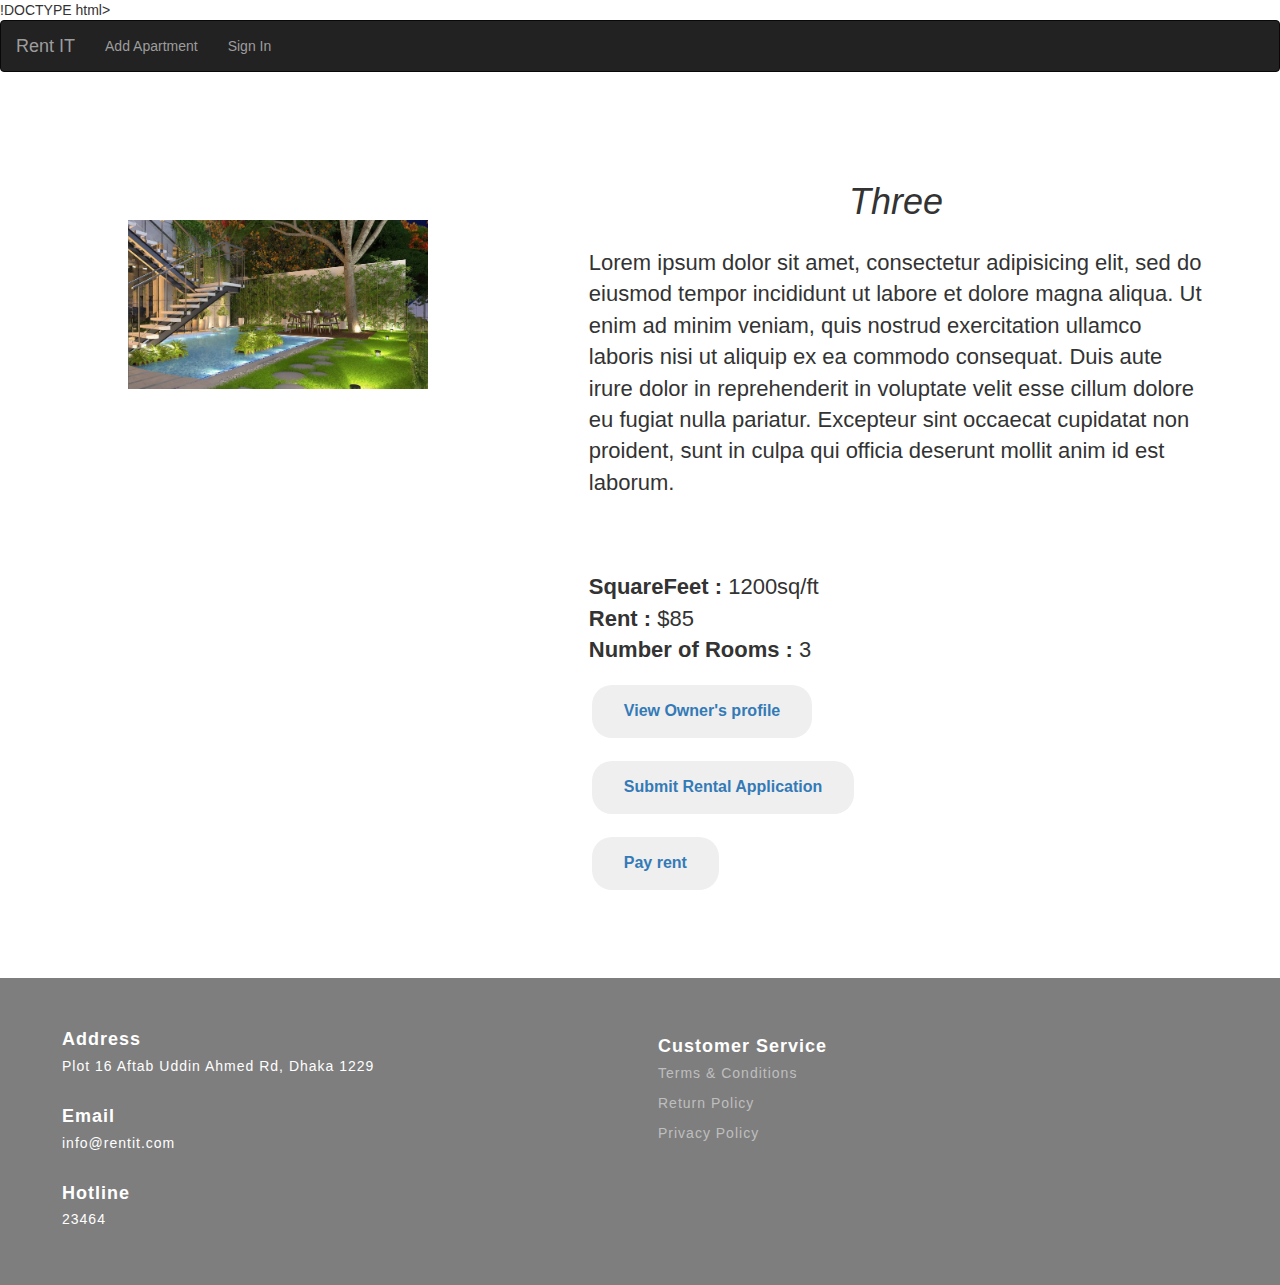
<file: a4.html>
!DOCTYPE html>
<html lang="en">
    <head>
        <meta charset="utf-8">
        <title>Sign up</title>
        <link rel="stylesheet" href="master.css">
        <link rel="stylesheet" href="https://cdn.jsdelivr.net/npm/bootstrap@3.3.7/dist/css/bootstrap.min.css" integrity="sha384-BVYiiSIFeK1dGmJRAkycuHAHRg32OmUcww7on3RYdg4Va+PmSTsz/K68vbdEjh4u" crossorigin="anonymous">
        <link rel="stylesheet" href="https://cdnjs.cloudflare.com/ajax/libs/font-awesome/6.1.1/css/all.min.css" integrity="sha512-KfkfwYDsLkIlwQp6LFnl8zNdLGxu9YAA1QvwINks4PhcElQSvqcyVLLD9aMhXd13uQjoXtEKNosOWaZqXgel0g==" crossorigin="anonymous" referrerpolicy="no-referrer" />
    </head>
<body>
    <nav class="navbar navbar-inverse">
        <div class="navbar-header ">
          <a class="navbar-brand" href="index.html"> Rent IT </a>
        </div>
 
        <ul class="nav navbar-nav">
          <li><a href="addapartment.html"> Add Apartment </a></li>
          <li><a href="signup.html"> Sign In </a></li>


        </ul>
 
 
    </nav>


    <div class="intro">


        <div class="intro-left">
          <img class="intro-logo" src="2.webp" alt="">
        </div>
 
        <div class="intro-right">
          <div class="intro-title">
            <h1> Three</h1>
          </div>
          <div class="intro-des">  
            <p>Lorem ipsum dolor sit amet, consectetur adipisicing elit, sed do eiusmod tempor incididunt ut labore et dolore magna aliqua. Ut enim ad minim veniam, quis nostrud exercitation ullamco laboris nisi ut aliquip ex ea commodo consequat. Duis aute irure dolor in reprehenderit in voluptate velit esse cillum dolore eu fugiat nulla pariatur. Excepteur sint occaecat cupidatat non proident, sunt in culpa qui officia deserunt mollit anim id est laborum.</p>
            <br>
            <br><b>SquareFeet :</b> 1200sq/ft
            <br><b>Rent :</b> $85
            <br><b>Number of Rooms :</b> 3
            <br><button class="submit-button"><a href="./ownerprofile.html"><b>View Owner's profile</b></a></button>
            <br><button class="submit-button"><a href="./rentalapplicationform.html"><b>Submit Rental Application</b></a></button>
            <br><button class="submit-button"><a href="./payment.html"><b>Pay rent</b></a></button>
 
          </div>
        </div>
      </div>

    <div class="footer" id="Footer">
        <div>
            <div class="foot">
                <div class="foot-box">
                    <div class="foot-left">
                        <div class="foot-title"><b>Address</b></div>
                        <div class="foot-info">
                            Plot 16 Aftab Uddin Ahmed Rd, Dhaka 1229
                        </div>
                    </div>
                    <div class="foot-left">
                        <div class="foot-title"><b>Email</b></div>
                        <div class="foot-info">
                            info@rentit.com
                        </div>
                    </div>
                    <div class="foot-left">
                        <div class="foot-title"><b>Hotline</b></div>
                        <div class="foot-info">
                            23464
                        </div>
                    </div>
                </div>
                <div class="foot-box">
                    <div class="foot-right">
                        <div class="foot-title"><b> Customer Service </b></div>
                        <div class="foot-info">
                            <p><a href="">Terms & Conditions</a></p>
                            <p><a href="">Return Policy</a></p>
                            <p><a href="">Privacy Policy</a></p>
                        </div>
                    </div>
                    <div class="foot-social">
                      <a href="#"
                          ><i class="fab fa-facebook-square"></i>
                      </a>
                      <a href="#"
                          ><i class="fas fa-code"></i>
                      </a>
                      <a
                          href="#"
                          ><i class="fab fa-linkedin"></i>
                      </a>
                      <a href="https://github.com/lamisadiya/RENT-IT"
                          ><i class="fab fa-github-square"></i>
                      </a>
                  </div>
                </div>
            </div>
        </div>
    </div>
  </body>
  </html>
</file>
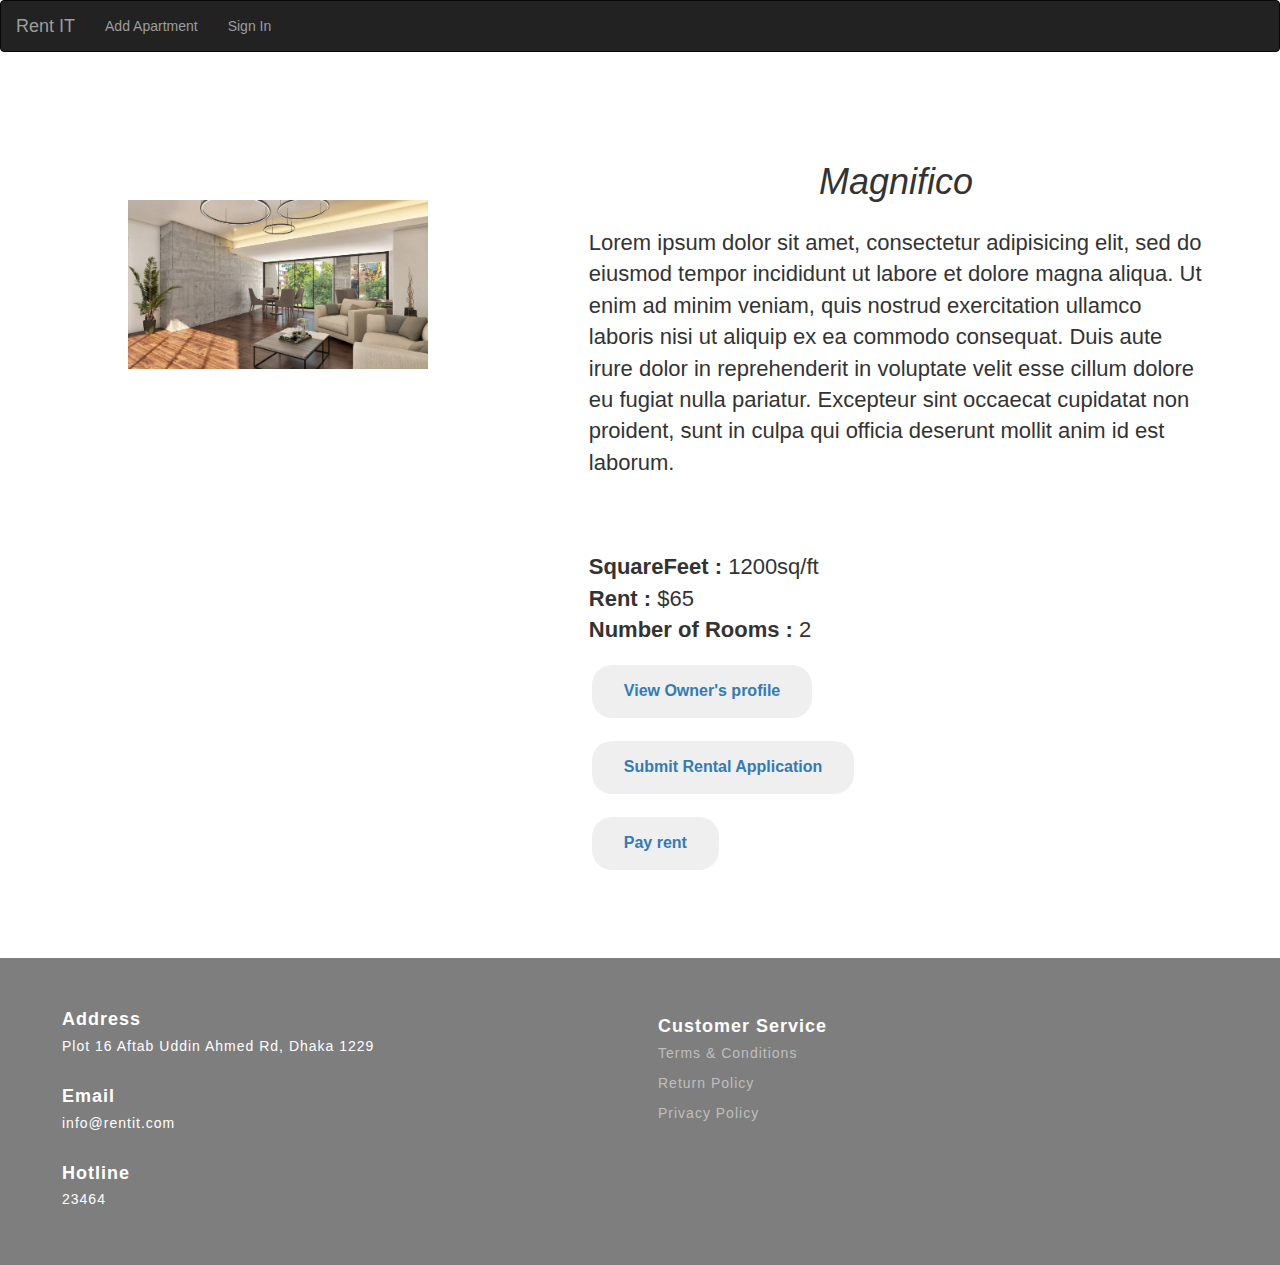
<file: a5.html>
<!DOCTYPE html>
<html lang="en">
    <head>
        <meta charset="utf-8">
        <title>Sign up</title>
        <link rel="stylesheet" href="master.css">
        <link rel="stylesheet" href="https://cdn.jsdelivr.net/npm/bootstrap@3.3.7/dist/css/bootstrap.min.css" integrity="sha384-BVYiiSIFeK1dGmJRAkycuHAHRg32OmUcww7on3RYdg4Va+PmSTsz/K68vbdEjh4u" crossorigin="anonymous">
        <link rel="stylesheet" href="https://cdnjs.cloudflare.com/ajax/libs/font-awesome/6.1.1/css/all.min.css" integrity="sha512-KfkfwYDsLkIlwQp6LFnl8zNdLGxu9YAA1QvwINks4PhcElQSvqcyVLLD9aMhXd13uQjoXtEKNosOWaZqXgel0g==" crossorigin="anonymous" referrerpolicy="no-referrer" />
    </head>
<body>
    <nav class="navbar navbar-inverse">
        <div class="navbar-header ">
          <a class="navbar-brand" href="index.html"> Rent IT </a>
        </div>
 
        <ul class="nav navbar-nav">
          <li><a href="addapartment.html"> Add Apartment </a></li>
          <li><a href="signup.html"> Sign In </a></li>


        </ul>
 
 
    </nav>


    <div class="intro">


        <div class="intro-left">
          <img class="intro-logo" src="1.webp" alt="">
        </div>
 
        <div class="intro-right">
          <div class="intro-title">
            <h1> Magnifico</h1>
          </div>
          <div class="intro-des">  
            <p>Lorem ipsum dolor sit amet, consectetur adipisicing elit, sed do eiusmod tempor incididunt ut labore et dolore magna aliqua. Ut enim ad minim veniam, quis nostrud exercitation ullamco laboris nisi ut aliquip ex ea commodo consequat. Duis aute irure dolor in reprehenderit in voluptate velit esse cillum dolore eu fugiat nulla pariatur. Excepteur sint occaecat cupidatat non proident, sunt in culpa qui officia deserunt mollit anim id est laborum.</p>
            <br>
            <br><b>SquareFeet :</b> 1200sq/ft
            <br><b>Rent :</b> $65
            <br><b>Number of Rooms :</b> 2
            <br><button class="submit-button"><a href="./ownerprofile.html"><b>View Owner's profile</b></a></button>
            <br><button class="submit-button"><a href="./rentalapplicationform.html"><b>Submit Rental Application</b></a></button>
            <br><button class="submit-button"><a href="./payment.html"><b>Pay rent</b></a></button>
 
          </div>
        </div>
      </div>

    <div class="footer" id="Footer">
        <div>
            <div class="foot">
                <div class="foot-box">
                    <div class="foot-left">
                        <div class="foot-title"><b>Address</b></div>
                        <div class="foot-info">
                            Plot 16 Aftab Uddin Ahmed Rd, Dhaka 1229
                        </div>
                    </div>
                    <div class="foot-left">
                        <div class="foot-title"><b>Email</b></div>
                        <div class="foot-info">
                            info@rentit.com
                        </div>
                    </div>
                    <div class="foot-left">
                        <div class="foot-title"><b>Hotline</b></div>
                        <div class="foot-info">
                            23464
                        </div>
                    </div>
                </div>
                <div class="foot-box">
                    <div class="foot-right">
                        <div class="foot-title"><b> Customer Service </b></div>
                        <div class="foot-info">
                            <p><a href="">Terms & Conditions</a></p>
                            <p><a href="">Return Policy</a></p>
                            <p><a href="">Privacy Policy</a></p>
                        </div>
                    </div>
                    <div class="foot-social">
                      <a href="#"
                          ><i class="fab fa-facebook-square"></i>
                      </a>
                      <a href="#"
                          ><i class="fas fa-code"></i>
                      </a>
                      <a
                          href="#"
                          ><i class="fab fa-linkedin"></i>
                      </a>
                      <a href="https://github.com/lamisadiya/RENT-IT"
                          ><i class="fab fa-github-square"></i>
                      </a>
                  </div>
                </div>
            </div>
        </div>
    </div>
  </body>
  </html>
</file>
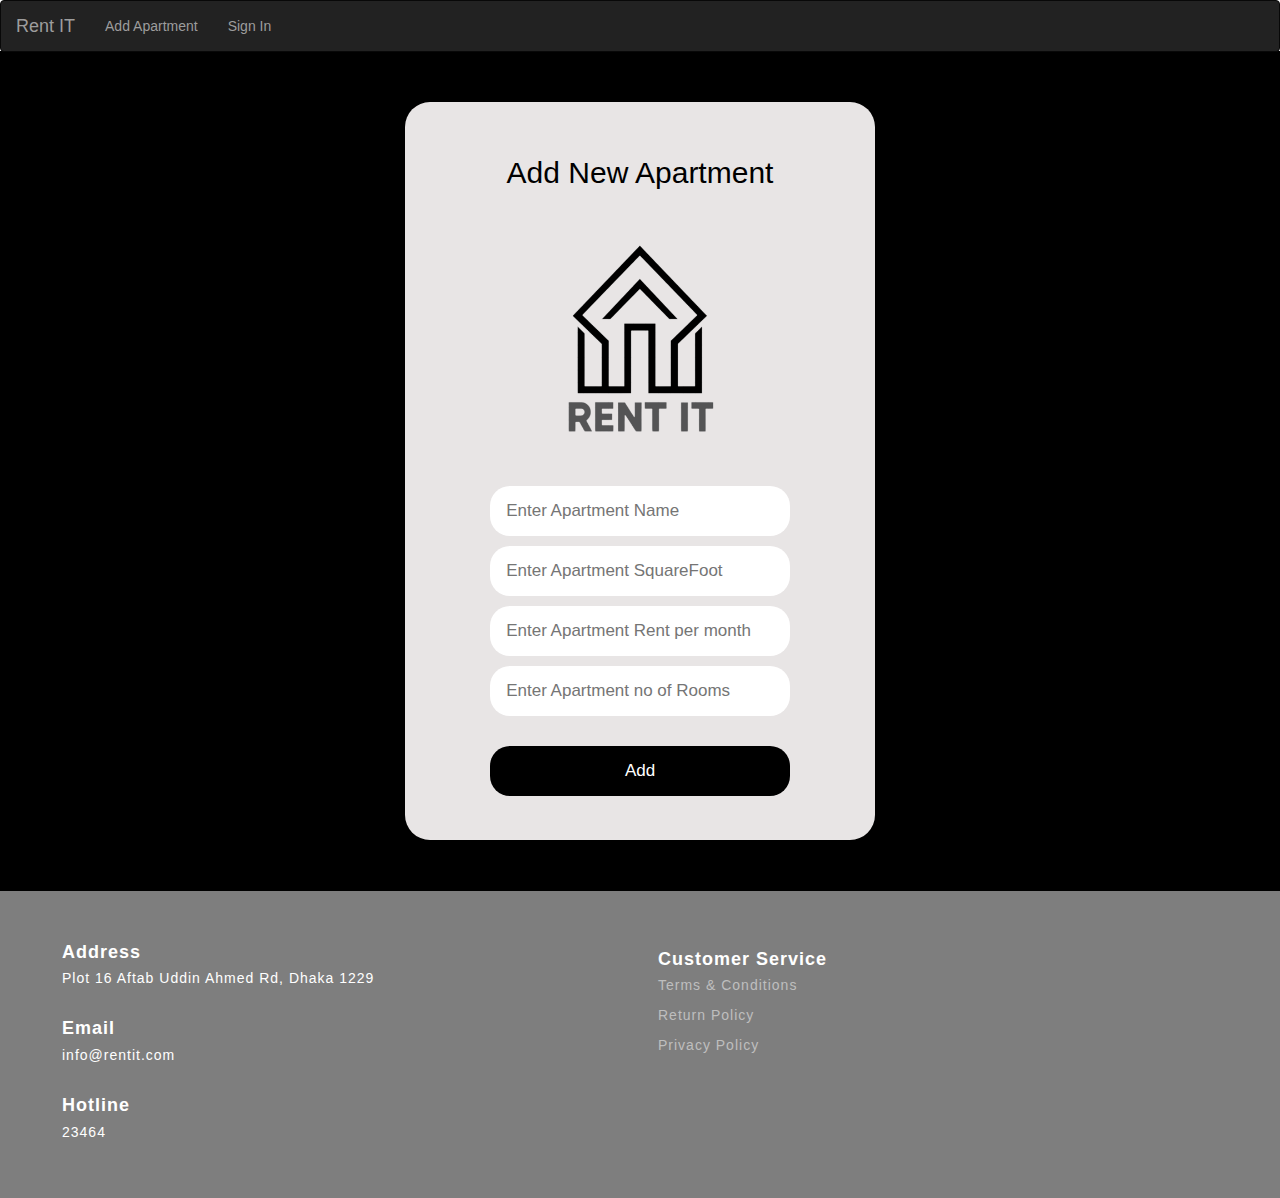
<file: addapartment.html>
<!DOCTYPE html>
<html lang="en">
    <head>
        <meta charset="utf-8">
        <title>Apartment Add</title>
        <link rel="stylesheet" href="master.css">
        <link rel="stylesheet" href="https://cdn.jsdelivr.net/npm/bootstrap@3.3.7/dist/css/bootstrap.min.css" integrity="sha384-BVYiiSIFeK1dGmJRAkycuHAHRg32OmUcww7on3RYdg4Va+PmSTsz/K68vbdEjh4u" crossorigin="anonymous">
        <link rel="stylesheet" href="https://cdnjs.cloudflare.com/ajax/libs/font-awesome/6.1.1/css/all.min.css" integrity="sha512-KfkfwYDsLkIlwQp6LFnl8zNdLGxu9YAA1QvwINks4PhcElQSvqcyVLLD9aMhXd13uQjoXtEKNosOWaZqXgel0g==" crossorigin="anonymous" referrerpolicy="no-referrer" />
    </head>
<body>
    <nav class="navbar navbar-inverse">
        <div class="navbar-header ">
          <a class="navbar-brand" href="index.html">Rent IT</a>
        </div>
 
        <ul class="nav navbar-nav">
            <li><a href="addapartment.html"> Add Apartment </a></li>
            <li><a href="signup.html">Sign In</a></li>
 
        </ul>
   
 
 
    </nav>
    <div>


    </div>


</div>
<div class="login" id="Login">
  <div class="log-box">
      <h2>Add New Apartment</h2>
      <img class="intro-logo" src="./rent-logo.png" alt="">
      <form action="" >
          <input type="text" class="login-input" name="username" placeholder="   Enter Apartment Name" required> <br>
          <input type="text" class="login-input" name="username" placeholder="   Enter Apartment SquareFoot" required> <br>
          <input type="text" class="login-input" name="username" placeholder="   Enter Apartment Rent per month" required> <br>
          <input type="text" class="login-input" name="username" placeholder="   Enter Apartment no of Rooms" required>  <br>                
          <br>
          <input class="login-input submit" type="submit" value="Add">
      </form>
     
  </div>
</div>
<div class="footer" id="Footer">
    <div>
        <div class="foot">
            <div class="foot-box">
                <div class="foot-left">
                    <div class="foot-title"><b>Address</b></div>
                    <div class="foot-info">
                        Plot 16 Aftab Uddin Ahmed Rd, Dhaka 1229
                    </div>
                </div>
                <div class="foot-left">
                    <div class="foot-title"><b>Email</b></div>
                    <div class="foot-info">
                        info@rentit.com
                    </div>
                </div>
                <div class="foot-left">
                    <div class="foot-title"><b>Hotline</b></div>
                    <div class="foot-info">
                        23464
                    </div>
                </div>
            </div>
            <div class="foot-box">
                <div class="foot-right">
                    <div class="foot-title"><b> Customer Service </b></div>
                    <div class="foot-info">
                        <p><a href="">Terms & Conditions</a></p>
                        <p><a href="">Return Policy</a></p>
                        <p><a href="">Privacy Policy</a></p>
                    </div>
                </div>
                <div class="foot-social">
                  <a href="#"
                      ><i class="fab fa-facebook-square"></i>
                  </a>
                  <a href="#"
                      ><i class="fas fa-code"></i>
                  </a>
                  <a
                      href="#"
                      ><i class="fab fa-linkedin"></i>
                  </a>
                  <a href="#"
                      ><i class="fab fa-github-square"></i>
                  </a>
              </div>
            </div>
        </div>
    </div>
</div>
</body>
</html>
</file>
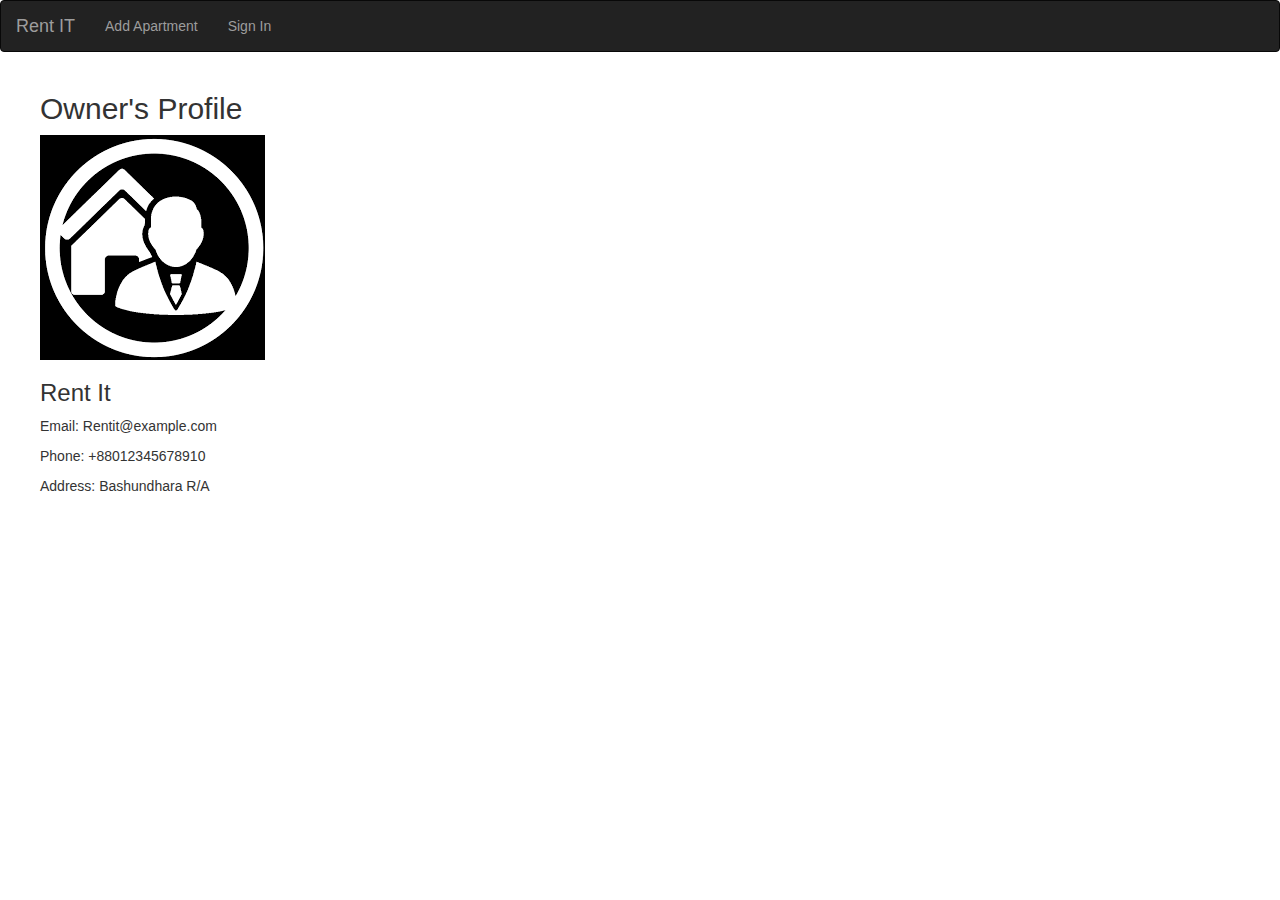
<file: ownerprofile.html>
<!DOCTYPE html>
<html lang="en" dir="ltr">
  <head>
    <meta charset="utf-8">
    <title>Rent IT</title>
    <link rel="stylesheet" href="master.css">
    <link rel="stylesheet" href="https://cdn.jsdelivr.net/npm/bootstrap@3.3.7/dist/css/bootstrap.min.css" integrity="sha384-BVYiiSIFeK1dGmJRAkycuHAHRg32OmUcww7on3RYdg4Va+PmSTsz/K68vbdEjh4u" crossorigin="anonymous">
    <link rel="stylesheet" href="https://cdnjs.cloudflare.com/ajax/libs/font-awesome/6.1.1/css/all.min.css" integrity="sha512-KfkfwYDsLkIlwQp6LFnl8zNdLGxu9YAA1QvwINks4PhcElQSvqcyVLLD9aMhXd13uQjoXtEKNosOWaZqXgel0g==" crossorigin="anonymous" referrerpolicy="no-referrer" />
  </head>
  <body>
    <nav class="navbar navbar-inverse">
        <div class="navbar-header ">
          <a class="navbar-brand" href="index.html"> Rent IT </a>
        </div>
 
        <ul class="nav navbar-nav">
          <li><a href="addapartment.html"> Add Apartment </a></li>
          <li><a href="signup.html"> Sign In </a></li>


        </ul>
 
 
    </nav>
<section class="ownerprofile">
    <h2>Owner's Profile</h2>
    <div class="profile">
        <img src="owner.png" alt="">
        <h3>Rent It</h3>
        <p>Email: Rentit@example.com</p>
        <p>Phone: +88012345678910</p>
        <p>Address: Bashundhara R/A</p>
    </div>
</section>
</body>
</html>
</file>
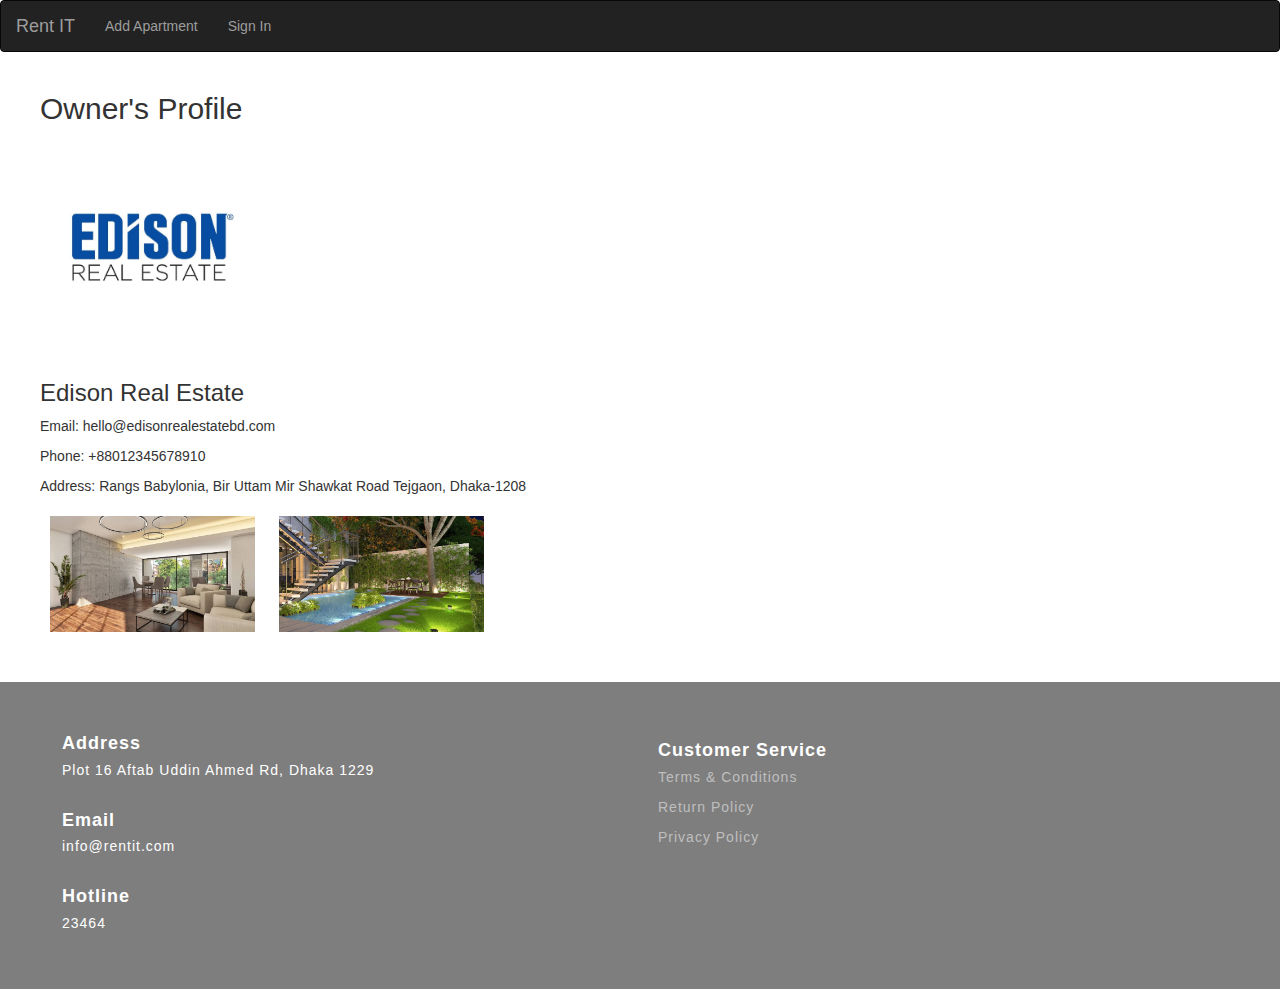
<file: ownerprofile2.html>
<!DOCTYPE html>
<html lang="en" dir="ltr">
  <head>
    <meta charset="utf-8">
    <title>Rent IT</title>
    <link rel="stylesheet" href="master.css">
    <link rel="stylesheet" href="https://cdn.jsdelivr.net/npm/bootstrap@3.3.7/dist/css/bootstrap.min.css" integrity="sha384-BVYiiSIFeK1dGmJRAkycuHAHRg32OmUcww7on3RYdg4Va+PmSTsz/K68vbdEjh4u" crossorigin="anonymous">
    <link rel="stylesheet" href="https://cdnjs.cloudflare.com/ajax/libs/font-awesome/6.1.1/css/all.min.css" integrity="sha512-KfkfwYDsLkIlwQp6LFnl8zNdLGxu9YAA1QvwINks4PhcElQSvqcyVLLD9aMhXd13uQjoXtEKNosOWaZqXgel0g==" crossorigin="anonymous" referrerpolicy="no-referrer" />
  </head>
  <body>
    <nav class="navbar navbar-inverse">
        <div class="navbar-header ">
          <a class="navbar-brand" href="index.html"> Rent IT </a>
        </div>
 
        <ul class="nav navbar-nav">
          <li><a href="addapartment.html"> Add Apartment </a></li>
          <li><a href="signup.html"> Sign In </a></li>


        </ul>
 
 
    </nav>
<section class="ownerprofile">
    <h2>Owner's Profile</h2>
    <div class="profile">
        <img src="edison.jpg" alt="" class="img">
        <h3>Edison Real Estate</h3>
        <p>Email: hello@edisonrealestatebd.com</p>
        <p>Phone: +88012345678910</p>
        <p>Address: Rangs Babylonia, Bir Uttam Mir Shawkat Road Tejgaon, Dhaka-1208</p>
    </div>
    
          
          <a href="./apartment.html"><img src="1.webp" alt="" class="img" /></a>
          <a href="./a1.html"><img src="2.webp" alt="" class="img" /></a>
      
</section>
<div class="footer" id="Footer">
  <div>
      <div class="foot">
          <div class="foot-box">
              <div class="foot-left">
                  <div class="foot-title"><b>Address</b></div>
                  <div class="foot-info">
                      Plot 16 Aftab Uddin Ahmed Rd, Dhaka 1229
                  </div>
              </div>
              <div class="foot-left">
                  <div class="foot-title"><b>Email</b></div>
                  <div class="foot-info">
                      info@rentit.com
                  </div>
              </div>
              <div class="foot-left">
                  <div class="foot-title"><b>Hotline</b></div>
                  <div class="foot-info">
                      23464
                  </div>
              </div>
          </div>
          <div class="foot-box">
              <div class="foot-right">
                  <div class="foot-title"><b> Customer Service </b></div>
                  <div class="foot-info">
                      <p><a href="">Terms & Conditions</a></p>
                      <p><a href="">Return Policy</a></p>
                      <p><a href="">Privacy Policy</a></p>
                  </div>
              </div>
              <div class="foot-social">
                <a href="#"
                    ><i class="fab fa-facebook-square"></i>
                </a>
                <a href="#"
                    ><i class="fas fa-code"></i>
                </a>
                <a
                    href="#"
                    ><i class="fab fa-linkedin"></i>
                </a>
                <a href="https://github.com/lamisadiya/RENT-IT"
                    ><i class="fab fa-github-square"></i>
                </a>
            </div>
          </div>
      </div>
  </div>
</div>
</body>
</html>
</file>
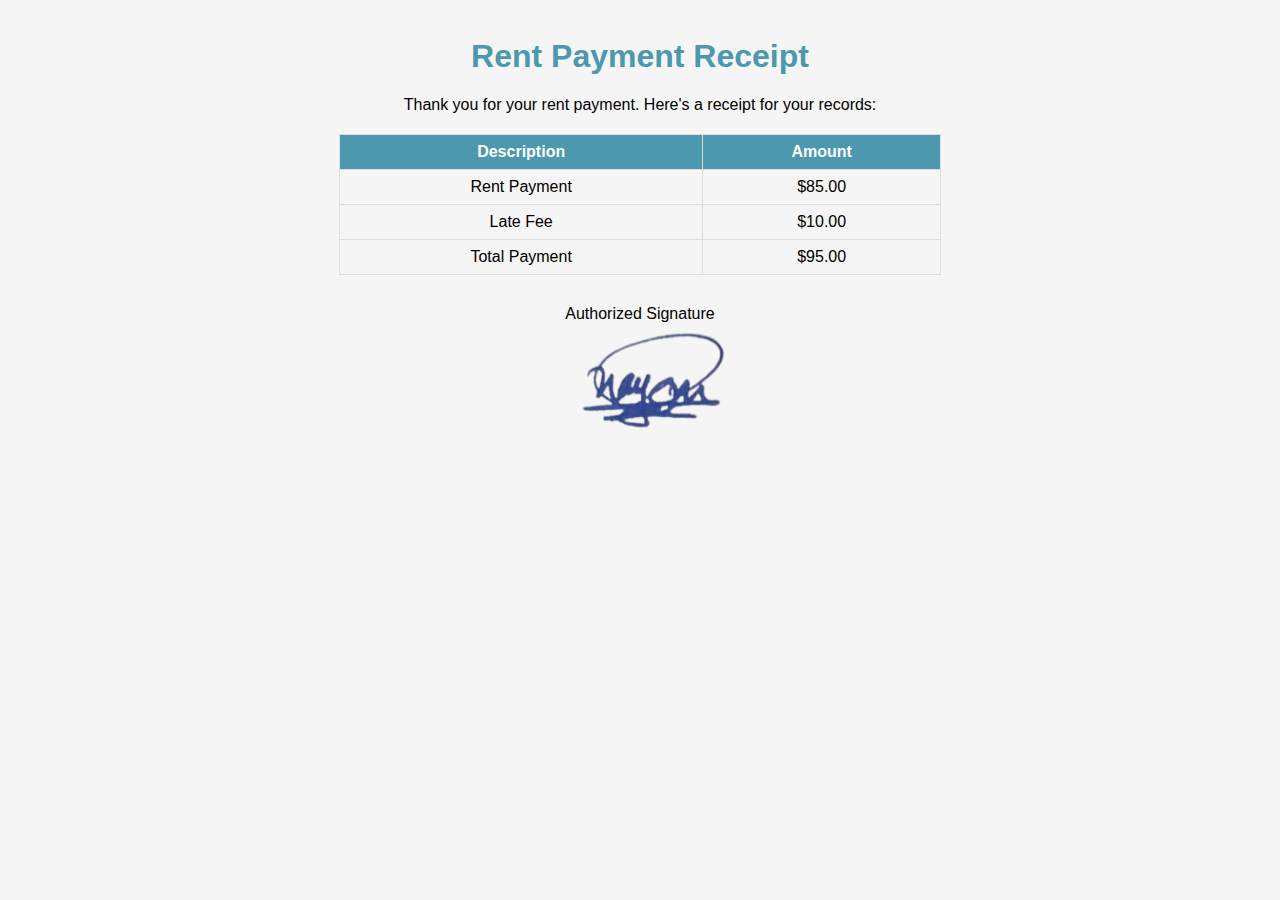
<file: paymentrecipt.html>
<!DOCTYPE html>
<html>
<head>
	<title>Rent Payment Receipt</title>
	<style>
		body {
			font-family: Arial, sans-serif;
			background-color: #f5f5f5;
			padding: 30px;
            text-align: center;
		}
		h1 {
			color: #4c98af;
			margin-top: 0;
		}
		table {
			border-collapse: collapse;
			margin-top: 20px;
			margin-left: 25%;
			
			width: 50%;
            text-align: center;
			
		}
		table td, table th {
			border: 1px solid #ddd;
			padding: 8px;
            text-align: center;

		}
		table th {
			background-color: #4c98af;
			color: #fff;
			text-align: center;
		}
		.signature {
			margin-top: 30px;
		}
		.signature p {
			margin: 0;
			padding: 0;
			text-align: center;
		}
		.signature img {
			width: 200px;
			height: auto;
			display: block;
			margin: 10px auto;
		}
	</style>
</head>
<body>
	<h1>Rent Payment Receipt</h1>
	<p>Thank you for your rent payment. Here's a receipt for your records:</p>
	<table>
		<thead>
			<tr>
				<th>Description</th>
				<th>Amount</th>
			</tr>
		</thead>
		<tbody>
			<tr>
				<td>Rent Payment</td>
				<td>$85.00</td>
			</tr>
			<tr>
				<td>Late Fee</td>
				<td>$10.00</td>
			</tr>
			<tr>
				<td>Total Payment</td>
				<td>$95.00</td>
			</tr>
		</tbody>
	</table>
	<div class="signature">
		<p>Authorized Signature</p>
		<img src="signature.png" alt="Signature">
	</div>
</body>
</html>
</file>
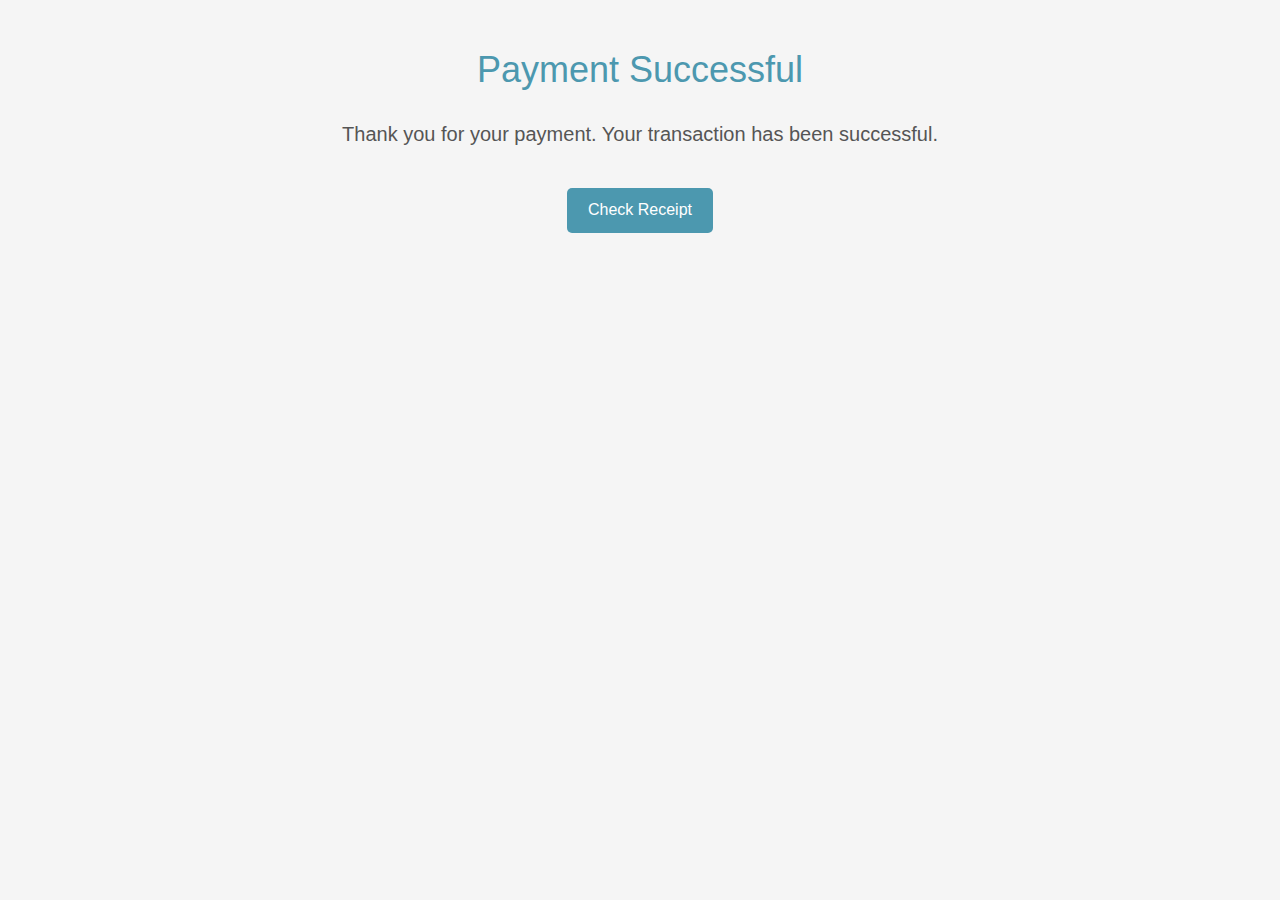
<file: paymentsuccesful.html>
<!DOCTYPE html>
<html>
<head>
	<title>Payment Successful</title>
	<link rel="stylesheet" href="master.css">
        <link rel="stylesheet" href="https://cdn.jsdelivr.net/npm/bootstrap@3.3.7/dist/css/bootstrap.min.css" integrity="sha384-BVYiiSIFeK1dGmJRAkycuHAHRg32OmUcww7on3RYdg4Va+PmSTsz/K68vbdEjh4u" crossorigin="anonymous">
        <link rel="stylesheet" href="https://cdnjs.cloudflare.com/ajax/libs/font-awesome/6.1.1/css/all.min.css" integrity="sha512-KfkfwYDsLkIlwQp6LFnl8zNdLGxu9YAA1QvwINks4PhcElQSvqcyVLLD9aMhXd13uQjoXtEKNosOWaZqXgel0g==" crossorigin="anonymous" referrerpolicy="no-referrer" />
	<style>
		
		h1 {
			color: #4c98af;
			margin-top: 50px;
		}

		.btn {
			display: inline-block;
			background-color: #4c98af;
			color: #fff;
			padding: 10px 20px;
			border-radius: 5px;
			text-decoration: none;
			margin-top: 30px;
			font-size: 16px;
			transition: background-color 0.3s;
		}
		.btn:hover {
			background-color: #4c98af;
		}
	</style>
</head>
<body style="font-family: Arial, sans-serif;background-color: #f5f5f5;text-align: center;">

	<h1>Payment Successful</h1>
	<p style="font-size: 20px;color: #555;margin-top: 30px;">Thank you for your payment. Your transaction has been successful.</p>
	<a href="paymentrecipt.html" class="btn">Check Receipt</a></div>
</file>
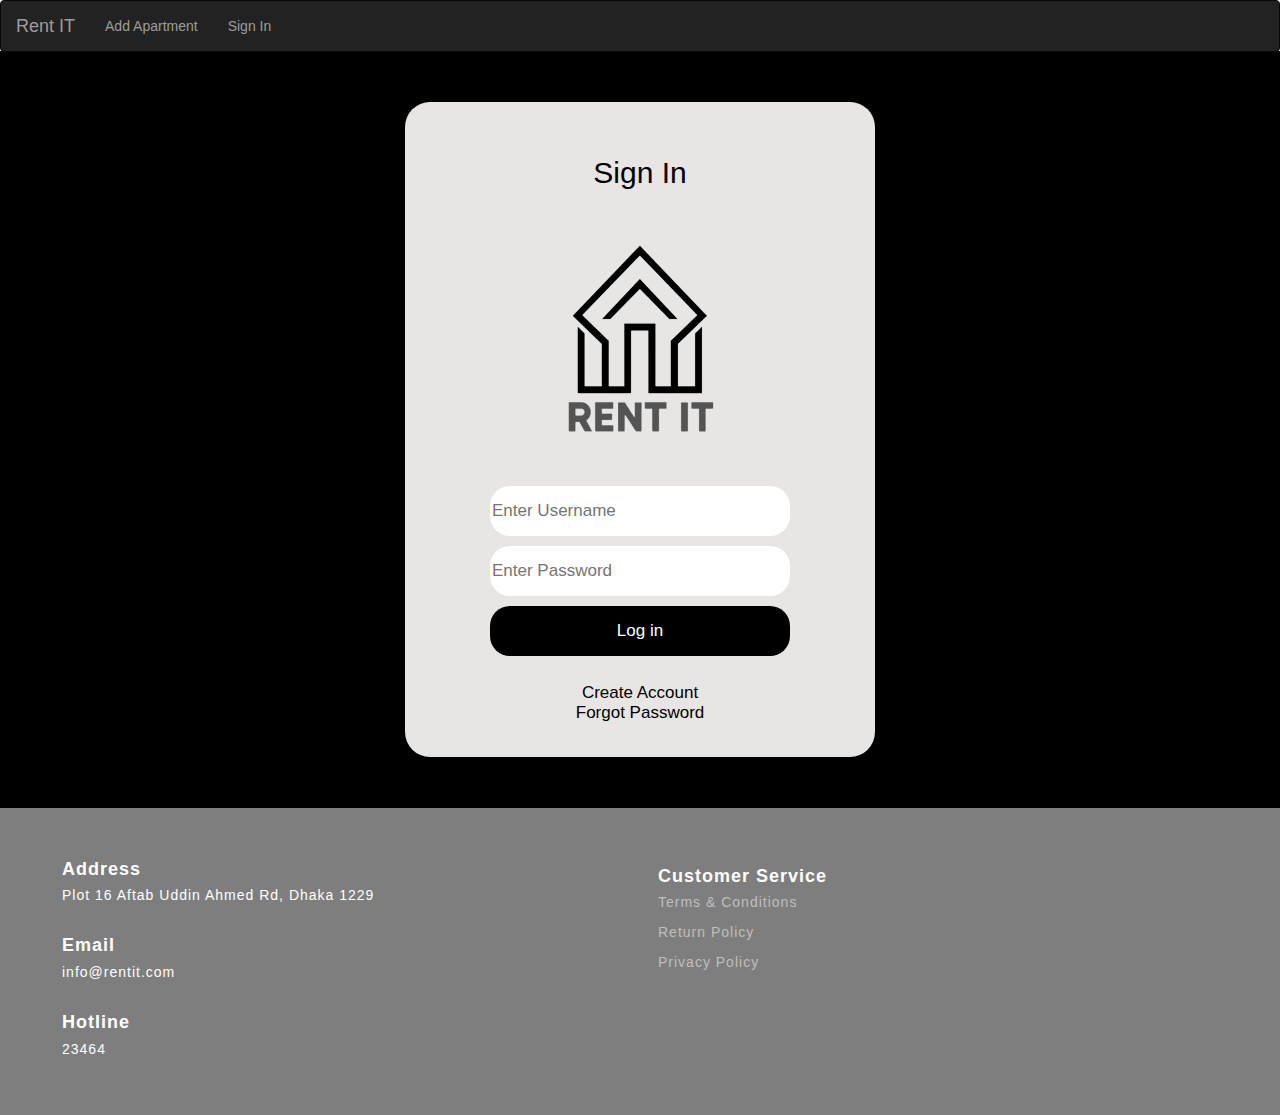
<file: signup.html>
<!DOCTYPE html>
<html lang="en">
    <head>
        <meta charset="utf-8">
        <title>Sign up</title>
        <link rel="stylesheet" href="master.css">
        <link rel="stylesheet" href="https://cdn.jsdelivr.net/npm/bootstrap@3.3.7/dist/css/bootstrap.min.css" integrity="sha384-BVYiiSIFeK1dGmJRAkycuHAHRg32OmUcww7on3RYdg4Va+PmSTsz/K68vbdEjh4u" crossorigin="anonymous">
        <link rel="stylesheet" href="https://cdnjs.cloudflare.com/ajax/libs/font-awesome/6.1.1/css/all.min.css" integrity="sha512-KfkfwYDsLkIlwQp6LFnl8zNdLGxu9YAA1QvwINks4PhcElQSvqcyVLLD9aMhXd13uQjoXtEKNosOWaZqXgel0g==" crossorigin="anonymous" referrerpolicy="no-referrer" />
    </head>
<body>
    <nav class="navbar navbar-inverse">
        <div class="navbar-header ">
          <a class="navbar-brand" href="index.html">Rent IT</a>
        </div>
 
        <ul class="nav navbar-nav">
          <li><a href="addapartment.html"> Add Apartment </a></li>
          <li><a href="signup.html">Sign In</a></li>


        </ul>
 
 
    </nav>
    <div>
       






    </div>
    <div class="login" id="Login">
      <div class="log-box">
          <h2>Sign In</h2>
          <img class="intro-logo" src="./rent-logo.png" alt="">
          <form action="" >
              <input type="text" class="login-input" name="username" placeholder="Enter Username" required> <br>
              <input type="password" class="login-input" name="password" placeholder="Enter Password" required> <br>
              <input class="login-input submit" type="submit" value="Log in">
          </form>
          <div class="log-box-a">
              <a href="#"><div> Create Account </div></a>
              <a href="#"><div> Forgot Password </div></a>
          </div>
      </div>
  </div>

  <div class="footer" id="Footer">
    <div>
        <div class="foot">
            <div class="foot-box">
                <div class="foot-left">
                    <div class="foot-title"><b>Address</b></div>
                    <div class="foot-info">
                        Plot 16 Aftab Uddin Ahmed Rd, Dhaka 1229
                    </div>
                </div>
                <div class="foot-left">
                    <div class="foot-title"><b>Email</b></div>
                    <div class="foot-info">
                        info@rentit.com
                    </div>
                </div>
                <div class="foot-left">
                    <div class="foot-title"><b>Hotline</b></div>
                    <div class="foot-info">
                        23464
                    </div>
                </div>
            </div>
            <div class="foot-box">
                <div class="foot-right">
                    <div class="foot-title"><b> Customer Service </b></div>
                    <div class="foot-info">
                        <p><a href="">Terms & Conditions</a></p>
                        <p><a href="">Return Policy</a></p>
                        <p><a href="">Privacy Policy</a></p>
                    </div>
                </div>
                <div class="foot-social">
                  <a href="#"
                      ><i class="fab fa-facebook-square"></i>
                  </a>
                  <a href="#"
                      ><i class="fas fa-code"></i>
                  </a>
                  <a
                      href="#"
                      ><i class="fab fa-linkedin"></i>
                  </a>
                  <a href="#"
                      ><i class="fab fa-github-square"></i>
                  </a>
              </div>
            </div>
        </div>
    </div>
</div>
</body>
</html>
</file>
<file: master.css>
@import url('https://fonts.googleapis.com/css2?family=Raleway:wght@300;600&display=swap');


.body{
    font-family: 'Raleway', sans-serif;
    max-width: 100%;
}


.intro{
    text-decoration: none;
    display: flex;
   
}
.intro-left{
    width: 40%;
    float: left;
    padding: 10% 0 0 10%;
}

.intro-right{
    padding: 5em 0;
    width: 60%;
    float: left;
}

.intro-img{
    width: 100%;
    max-height: 500px;
    opacity: 0.9;


}
.intro-title{  


    text-align: center;
    font-style: italic;
    font-weight: bolder;


}


.intro-des{
    padding: 2% 10%;
    text-align: left;
    font-size: 22px;
}


.intro-logo{
    max-width: 300px;
}

/*  */
.featured{
    background: rgba(255, 255, 255, 0.61);
    overflow: hidden;
}
.fe{
    color: rgb(0, 0, 0);
    overflow: hidden;
    padding: 5em 0em;
}
.fea-title{
    text-align: center;
    font-size: 36px;
}


.rent-card{
    box-shadow:  0 4px 8px 0 rgba(255, 249, 249, 0.2);
    display: grid;
    padding: 3em;


    display: flex;
}


.mini-card{


    float: center;
    padding: 3em;
    margin: 2rem;
    transition: 0.3s;
    box-shadow:  0 4px 8px 0 rgba(255, 249, 249, 0.2);
    width: 400px;
}
.mini-card:hover{
    transform: scale(1.15);
}

.mini-img {
    text-align: center;
    max-width: 80px;
    max-height: 140px;
    margin: 10px;
}
.img {
    text-align: center;
    max-width: 205px;
    max-height: 205px;
    margin: 10px;
}


.des{
    padding-top: 4.5em;
    margin: 2rem;
}


/* Footer */


.footer{
    background-color: #7e7e7e;
    overflow: hidden;
    padding: 1.5em 0 4em 0;
    /* font-family: $default-font; */
    color: rgb(255, 255, 255);
    letter-spacing: 1px;
}


.foot-box {
    float: left;
    width: 45%;
    margin-left: 20px;
}


.foot-left{
    /* // display: flex; */
    padding: 2em 3em 0;


}
.foot-right{
    /* // display: flex; */
    padding: 2.5em 3em 2em;
}


.foot-title{
    color: #ffffff;
    font-size: 18px;
}
.foot-info{
    padding-top: 3px;    
}
.foot-info a{
    margin-top: 4px;
    text-decoration: none;
    color: rgb(190, 190, 190);
}
.foot-social{
    padding-left: 3em;
}
.foot-social .fab,
.foot-social .fas{
    font-size: 30px;
    color: #ffffff;
    padding-right: 4px;
}
.foot-social .fab:hover,
.foot-social .fas:hover{    
    transition: .5s;
    transform: scale(1.3);
    /* color: $primary-color; */
}
/* Login */
.login{
    overflow: hidden;
    background-color: #000000;
    text-align: center;
    color: #000000;
    margin-top: -1.5em;
}


.log-box{
    box-sizing: border-box;
    background-color: #e8e5e5;
    border-radius: 25px;
    display: inline-block;
    font-size: 17px;
    line-height: 20px;
    text-decoration: none;
    padding: 2em 5em ;
    margin-top: 3em;
    margin-bottom: 3em;




}


.log-box h2{
    color: #000000;
    padding-bottom: 1em;
}
.log-box a{    
    text-decoration: none;
    color: #000000;
    letter-spacing: normal;
}
.log-box-a{
    padding-top: 1em;
}


.register{
    padding: 10em 0;
    overflow: hidden;
    background-color: #ffffff;
    text-align: center;
}


.login-input{
    font-family: 'Lucida Sans', 'Lucida Sans Regular', 'Lucida Grande', 'Lucida Sans Unicode', Geneva, Verdana, sans-serif;
    width: 300px;
    height:50px;
    border:rgb(190, 190, 190);
    border-radius: 2rem;
    margin-bottom: 10px;
}


.submit{
    background-color: #000000;
    color: #ffffff;
}
.submit:hover{
    /* transform: scale(1.15); */
    background-color: #bcaeae;
    color: #000000;


}


  
.search-container {
    display: flex;
    justify-content: center;
    align-items: center;
    margin: 2px;
  }
  
  #search-input {
    width: 60%;
    padding: 8px 10px;
    margin: 8px 0;
    box-sizing: border-box;
    border: 2px solid #ccc;
    border-radius: 4px;
  }
  
  #search-btn {
    background-color: #fffff;
    color: black;
    padding:8px 10px;
    border: none;
    border-radius: 4px;
    cursor: pointer;
  }
  
  #search-btn:hover {
    background-color: #45b3a4;
  }
  
  #search-results {
    margin-top: 5px;
  }
/* rental application form*/
.rental-form {
    margin: 40px auto;
    padding: 20px;
    max-width: 600px;
    background-color: #f5f5f5;
    border-radius: 10px;
  }
  
  .form-group {
    margin
  }

  /**/
  .submit-button {
    background-color: #fffff;
    border: none;
    color: black;
    padding: 15px 32px;
    text-align: center;
    text-decoration: none;
    display: inline-block;
    font-size: 16px;
    margin: 3px;
    margin-top: 2rem;
    cursor: pointer;
    border-radius: 2rem;
  }


.ownerprofile{
margin: 4rem;

}
</file>
